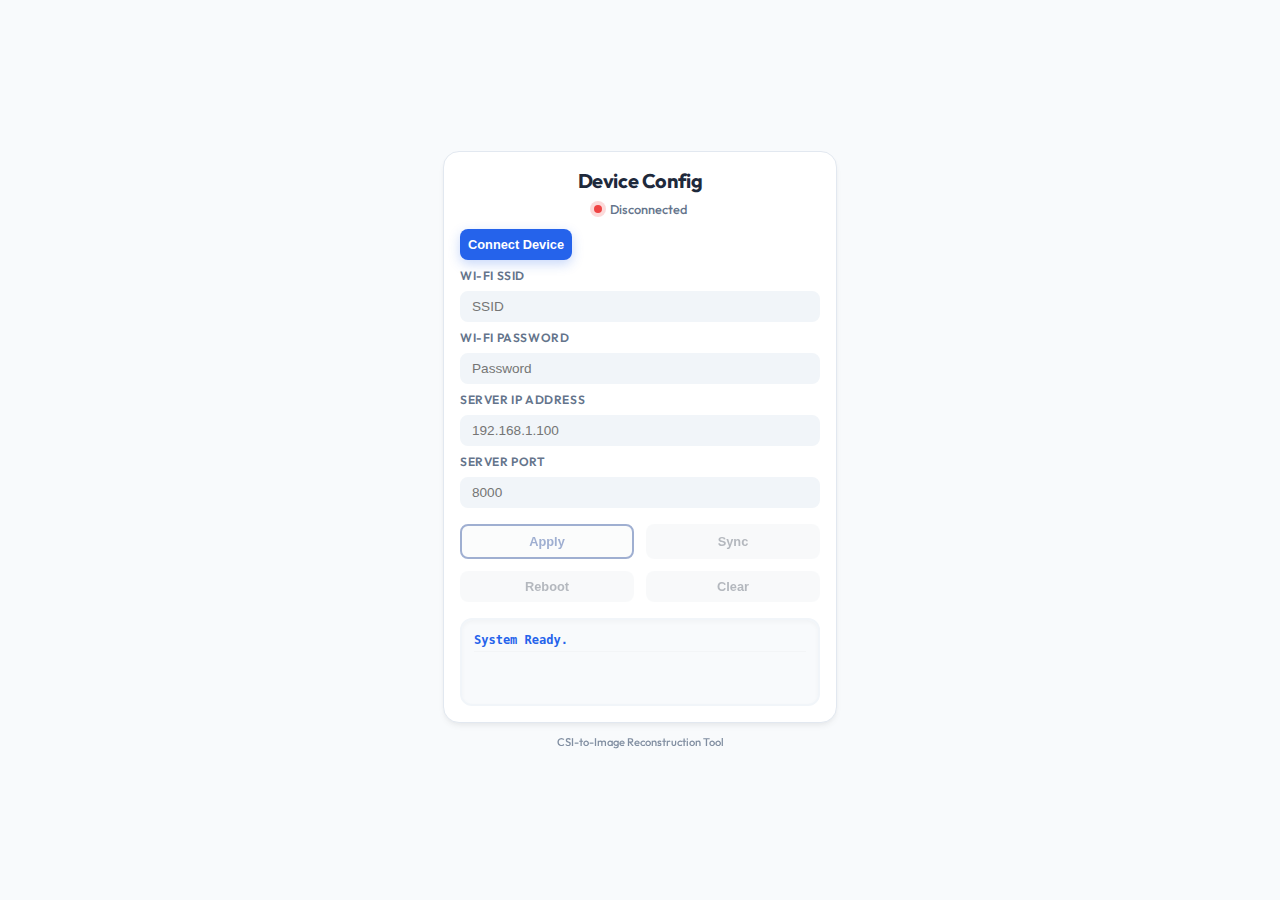
<file: 04_Tools/SerialConfig/index.html>
<!DOCTYPE html>
<html lang="en">

<head>
    <meta charset="UTF-8">
    <meta name="viewport" content="width=device-width, initial-scale=1.0">
    <meta name="description"
        content="Web Serial Configurator for ESP32 and CSI-to-Image Reconstruction devices.">
    <title>ESP32 Configurator</title>
    <link rel="preconnect" href="https://fonts.googleapis.com">
    <link rel="preconnect" href="https://fonts.gstatic.com" crossorigin>
    <link href="https://fonts.googleapis.com/css2?family=Outfit:wght@300;400;600;700&display=swap" rel="stylesheet">
    <link rel="stylesheet" href="style.css">
</head>

<body>
    <div class="container">
        <h1>Device Config</h1>

        <div class="status-bar">
            <span id="statusDot" class="status-dot"></span>
            <span id="statusText">Disconnected</span>
        </div>

        <button id="btnConnect" class="btn-connect">Connect Device</button>

        <div class="input-group">
            <label>Wi-Fi SSID</label>
            <input type="text" id="ssidInput" placeholder="SSID" disabled>
        </div>

        <div class="input-group">
            <label>Wi-Fi Password</label>
            <input type="text" id="pwdInput" placeholder="Password" disabled>
        </div>

        <div class="input-group">
            <label>Server IP Address</label>
            <input type="text" id="ipInput" placeholder="192.168.1.100" disabled>
        </div>

        <div class="input-group">
            <label>Server Port</label>
            <input type="number" id="portInput" placeholder="8000" disabled>
        </div>

        <div class="button-grid">
            <button id="btnApply" class="btn-apply" disabled>Apply</button>
            <button id="btnGetConfig" class="btn-action" disabled>Sync</button>
            <button id="btnRestart" class="btn-action" disabled>Reboot</button>
            <button id="btnClear" class="btn-action" disabled>Clear</button>
        </div>

        <div id="console">
            <div class="log-entry log-sys">System Ready.</div>
        </div>
    </div>
    <footer>CSI-to-Image Reconstruction Tool</footer>
    <script src="script.js"></script>
</body>

</html>
</file>
<file: 04_Tools/SerialConfig/style.css>
:root {
    --primary: #2563eb;
    --primary-light: #60a5fa;
    --secondary: #0ea5e9;
    --bg: #f0f4f8;
    --card-bg: #ffffff;
    --text: #1e293b;
    --text-muted: #64748b;
    --error: #ef4444;
    --success: #10b981;
    --border: #e2e8f0;
}

body {
    font-family: 'Outfit', -apple-system, system-ui, sans-serif;
    background-color: #f8fafc;
    color: var(--text);
    display: flex;
    flex-direction: column;
    align-items: center;
    justify-content: center;
    min-height: 100vh;
    margin: 0;
    overflow-x: hidden;
}


.container {
    background: var(--card-bg);
    border: 1px solid var(--border);
    padding: 1rem;
    width: 360px;
    border-radius: 16px;
    box-shadow: 0 4px 6px -1px rgba(0, 0, 0, 0.05), 0 2px 4px -1px rgba(0, 0, 0, 0.03);
    animation: slideUp 0.6s cubic-bezier(0.16, 1, 0.3, 1);
    position: relative;
    overflow: hidden;
}

@keyframes slideUp {
    from {
        opacity: 0;
        transform: translateY(30px) scale(0.98);
    }

    to {
        opacity: 1;
        transform: translateY(0) scale(1);
    }
}

h1 {
    margin: 0 0 0.5rem 0;
    font-size: 1.25rem;
    font-weight: 700;
    text-align: center;
    color: var(--text);
    letter-spacing: -0.02em;
}

.status-bar {
    display: flex;
    align-items: center;
    justify-content: center;
    gap: 8px;
    font-size: 0.8rem;
    margin-bottom: 0.75rem;
    color: var(--text-muted);
    font-weight: 500;
}

.status-dot {
    width: 8px;
    height: 8px;
    border-radius: 50%;
    background: var(--error);
    position: relative;
}

.status-dot::after {
    content: '';
    position: absolute;
    top: -4px;
    left: -4px;
    right: -4px;
    bottom: -4px;
    border-radius: 50%;
    background: var(--error);
    opacity: 0.2;
    animation: pulse 2s infinite;
}

@keyframes pulse {
    0% {
        transform: scale(1);
        opacity: 0.3;
    }

    70% {
        transform: scale(2.5);
        opacity: 0;
    }

    100% {
        transform: scale(1);
        opacity: 0;
    }
}

.status-dot.connected {
    background: var(--success);
}

.status-dot.connected::after {
    background: var(--success);
}

.input-group {
    margin-bottom: 0.5rem;
}

label {
    display: block;
    margin-bottom: 0.5rem;
    font-size: 0.75rem;
    font-weight: 600;
    color: var(--text-muted);
    text-transform: uppercase;
    letter-spacing: 0.05em;
}

input {
    width: 100%;
    padding: 6px 10px;
    background: #f8fafc;
    border: 2px solid #f1f5f9;
    border-radius: 8px;
    color: var(--text);
    font-size: 0.85rem;
    font-weight: 500;
    box-sizing: border-box;
    transition: all 0.25s cubic-bezier(0.4, 0, 0.2, 1);
}

input:focus {
    outline: none;
    background: white;
    border-color: var(--primary-light);
    box-shadow: 0 0 0 4px rgba(37, 99, 235, 0.1);
}

input:disabled {
    background: #f1f5f9;
    color: #94a3b8;
    cursor: not-allowed;
}

.button-grid {
    display: grid;
    grid-template-columns: 1fr 1fr;
    gap: 0.75rem;
    margin-top: 1rem;
}

button {
    cursor: pointer;
    padding: 8px;
    border-radius: 8px;
    border: none;
    font-size: 0.8rem;
    font-weight: 700;
    transition: all 0.2s cubic-bezier(0.4, 0, 0.2, 1);
    display: flex;
    align-items: center;
    justify-content: center;
    gap: 8px;
}

.btn-connect {
    grid-column: span 2;
    background: var(--primary);
    color: white;
    margin-bottom: 0.5rem;
    box-shadow: 0 4px 12px rgba(37, 99, 235, 0.25);
}

.btn-connect:hover:not(:disabled) {
    background: #1d4ed8;
    transform: translateY(-2px);
    box-shadow: 0 6px 20px rgba(37, 99, 235, 0.35);
}

.btn-apply {
    background: #f8fafc;
    color: var(--primary);
    border: 2px solid var(--primary);
}

.btn-apply:hover:not(:disabled) {
    background: var(--primary);
    color: white;
}

.btn-action {
    background: #f1f5f9;
    color: var(--text-muted);
}

.btn-action:hover:not(:disabled) {
    background: #e2e8f0;
    color: var(--text);
    transform: translateY(-2px);
}

button:active:not(:disabled) {
    transform: translateY(0);
}

button:disabled {
    opacity: 0.5;
    cursor: not-allowed;
    filter: grayscale(0.5);
}

#console {
    margin-top: 1rem;
    background: #f8fafc;
    border-radius: 12px;
    padding: 0.75rem;
    height: 60px;
    overflow-y: auto;
    overflow-x: auto;
    font-family: 'JetBrains Mono', monospace;
    font-size: 0.75rem;
    color: var(--text);
    border: 2px solid #f1f5f9;
    box-shadow: inset 0 2px 4px rgba(0, 0, 0, 0.03);
}

#console::-webkit-scrollbar {
    width: 6px;
    height: 6px;
}

#console::-webkit-scrollbar-thumb {
    background: #e2e8f0;
    border-radius: 10px;
}

.log-entry {
    margin-bottom: 4px;
    line-height: 1.4;
    border-bottom: 1px solid rgba(0, 0, 0, 0.02);
    padding-bottom: 2px;
}

.log-sys {
    color: var(--primary);
    font-weight: 600;
}

.log-err {
    color: var(--error);
    font-weight: 600;
}

footer {
    margin-top: 0.75rem;
    font-size: 0.7rem;
    color: var(--text-muted);
    font-weight: 500;
    opacity: 0.8;
}
</file>
